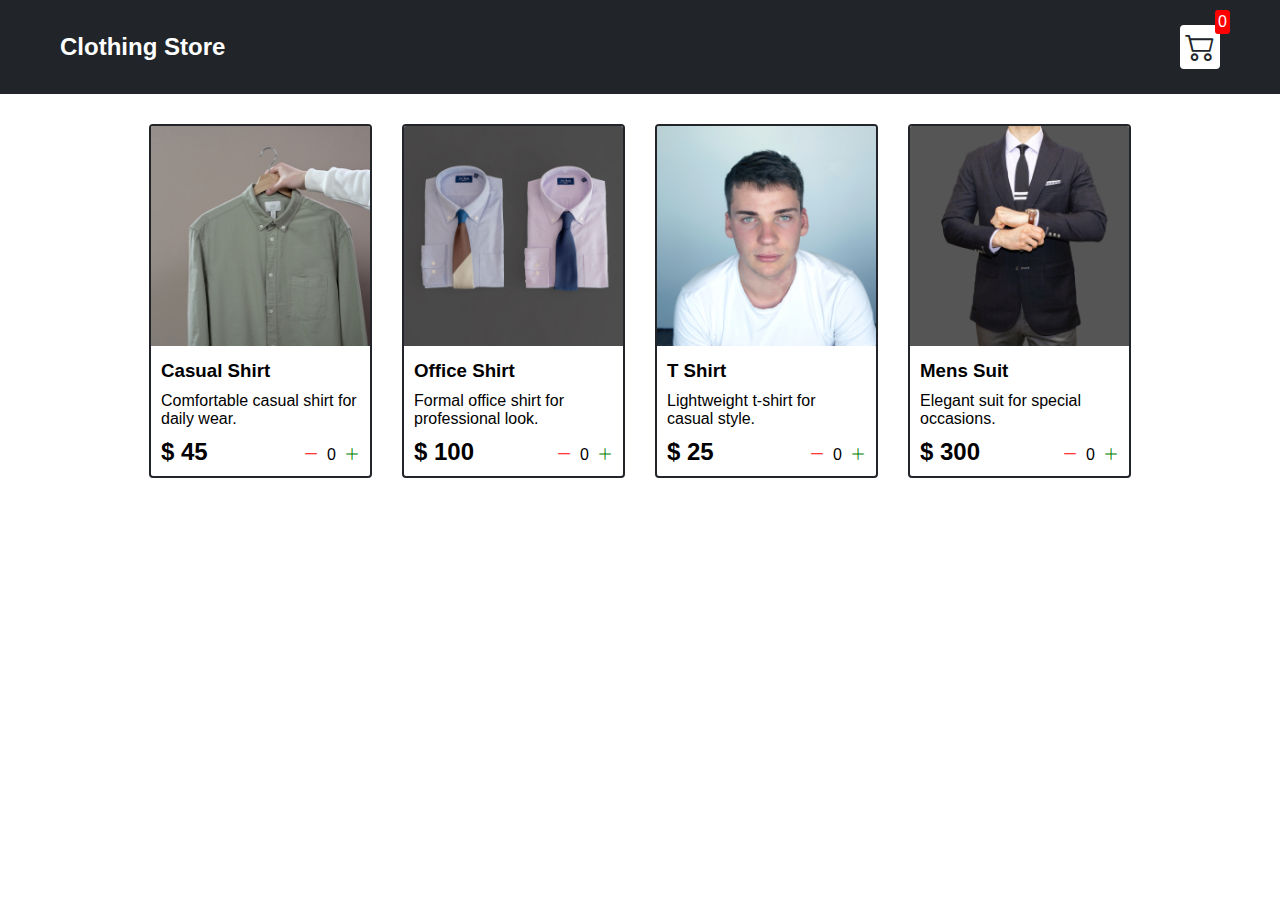
<file: index.html>
<!DOCTYPE html>
<html lang="en">

<head>
  <meta charset="UTF-8">
  <meta http-equiv="X-UA-Compatible" content="IE=edge">
  <meta name="viewport" content="width=device-width, initial-scale=1.0">
  <title>Clothing Store</title>
  <link rel="stylesheet" href="./src/style.css">
  <link rel="stylesheet"
    href="https://cdn.jsdelivr.net/npm/bootstrap-icons@1.10.5/font/bootstrap-icons.css">
</head>

<body>
  <!-- Navbar -->
  <header class="navbar">
    <a href="index.html" class="brand">
      <h2>Clothing Store</h2>
    </a>
    <a href="cart.html" class="cart-link">
      <div class="cart">
        <i class="bi bi-cart2"></i>
        <div id="cartAmount" class="cartAmount">0</div>
      </div>
    </a>
  </header>

  <!-- Shop Products -->
  <main>
    <div class="shop" id="shop"></div>
  </main>

  <!-- Scripts -->
  <script type="module" src="src/main.js"></script>
</body>

</html>
</file>
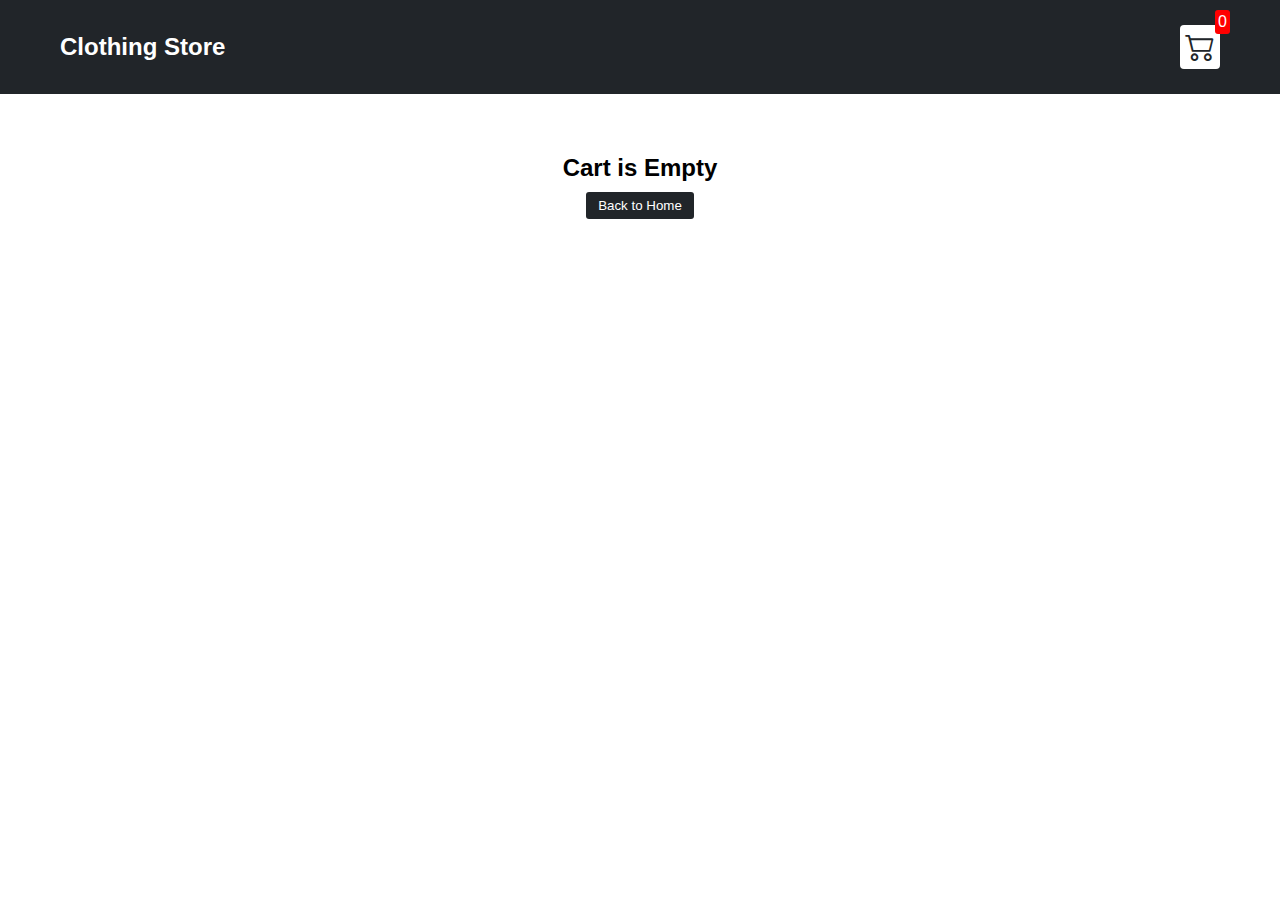
<file: cart.html>
<!DOCTYPE html>
<html lang="en">

<head>
  <meta charset="UTF-8">
  <meta http-equiv="X-UA-Compatible" content="IE=edge">
  <meta name="viewport" content="width=device-width, initial-scale=1.0">
  <title>Shopping Cart</title>
  <link rel="stylesheet" href="./src/style.css">
  <link rel="stylesheet" href="https://cdn.jsdelivr.net/npm/bootstrap-icons@1.10.5/font/bootstrap-icons.css">
</head>

<body>
  <!-- Navbar -->
  <header class="navbar">
    <a href="index.html">
      <h2>Clothing Store</h2>
    </a>
    <a href="cart.html">
      <div class="cart">
        <i class="bi bi-cart2"></i>
        <div id="cartAmount" class="cartAmount">0</div>
      </div>
    </a>
  </header>

  <!-- Cart Items -->
  <main>
    <div id="shopping-cart" class="shopping-cart"></div>
    <div id="label" class="text-center"></div>
  </main>

  <!-- Scripts -->
  <script type="module" src="src/cart.js"></script>
</body>

</html>
</file>
<file: src/style.css>
/**
* ! Reset default browser styles
**/
* {
  margin: 0;
  padding: 0;
  box-sizing: border-box;
}

body {
  font-family: sans-serif;
}

i {
  cursor: pointer;
}

a {
  text-decoration: none;
  color: white;
}

/**
* ! Navbar Styles
**/
.navbar {
  display: flex;
  justify-content: space-between;
  align-items: center;
  background-color: #212529;
  color: white;
  padding: 25px 60px;
  margin-bottom: 30px;
}

.cart {
  position: relative;
  background-color: #fff;
  color: #212529;
  font-size: 30px;
  padding: 5px;
  border-radius: 4px;
}

.cartAmount {
  position: absolute;
  top: -15px;
  right: -10px;
  font-size: 16px;
  background-color: red;
  color: white;
  padding: 3px;
  border-radius: 3px;
}

/**
* ! Shop Items
**/
.shop {
  display: grid;
  grid-template-columns: repeat(4, 223px);
  gap: 30px;
  justify-content: center;
}

@media (max-width: 1000px) {
  .shop {
    grid-template-columns: repeat(2, 223px);
  }
}

@media (max-width: 500px) {
  .shop {
    grid-template-columns: repeat(1, 223px);
  }
}

.item {
  border: 2px solid #212529;
  border-radius: 4px;
  overflow: hidden;
}

.details {
  display: flex;
  flex-direction: column;
  padding: 10px;
  gap: 10px;
}

.price-quantity {
  display: flex;
  justify-content: space-between;
  align-items: center;
}

.buttons {
  display: flex;
  gap: 8px;
  font-size: 16px;
}

.bi-dash-lg {
  color: red;
}

.bi-plus-lg {
  color: green;
}

/**
* ! Cart / Label Buttons
**/
.text-center {
  text-align: center;
  margin-bottom: 20px;
}

.HomeBtn,
.checkout,
.removeAll {
  background-color: #212529;
  color: white;
  border: none;
  padding: 6px 12px;
  border-radius: 3px;
  cursor: pointer;
  margin-top: 10px;
  transition: 0.3s;
}

.HomeBtn:hover,
.checkout:hover,
.removeAll:hover {
  opacity: 0.8;
}

.checkout {
  background-color: green;
}

.removeAll {
  background-color: red;
}

.bi-x-lg {
  color: red;
  font-weight: bold;
}

/**
* ! Shopping Cart Layout
**/
.shopping-cart {
  display: grid;
  grid-template-columns: 1fr;
  justify-content: center;
  gap: 15px;
  margin-bottom: 30px;
  padding: 0 10px;
}

.cart-item {
  border: 2px solid #212529;
  border-radius: 5px;
  display: flex;
  overflow: hidden;
  background-color: #f8f8f8;
}

.cart-item img {
  max-width: 100px;
  object-fit: cover;
}

.details {
  padding: 10px;
  flex: 1;
}

.title-price-x {
  display: flex;
  justify-content: space-between;
  align-items: center;
}

.title-price {
  display: flex;
  align-items: center;
  gap: 10px;
}

.cart-item-price {
  background-color: #212529;
  color: white;
  border-radius: 4px;
  padding: 3px 6px;
}

.buttons {
  display: flex;
  gap: 8px;
  margin-top: 5px;
}

/**
* ! Responsive Cart
**/
@media (max-width: 600px) {
  .cart-item {
    flex-direction: column;
    align-items: center;
  }

  .title-price-x {
    flex-direction: column;
    align-items: flex-start;
    gap: 5px;
  }

  .buttons {
    justify-content: center;
  }
}
</file>
